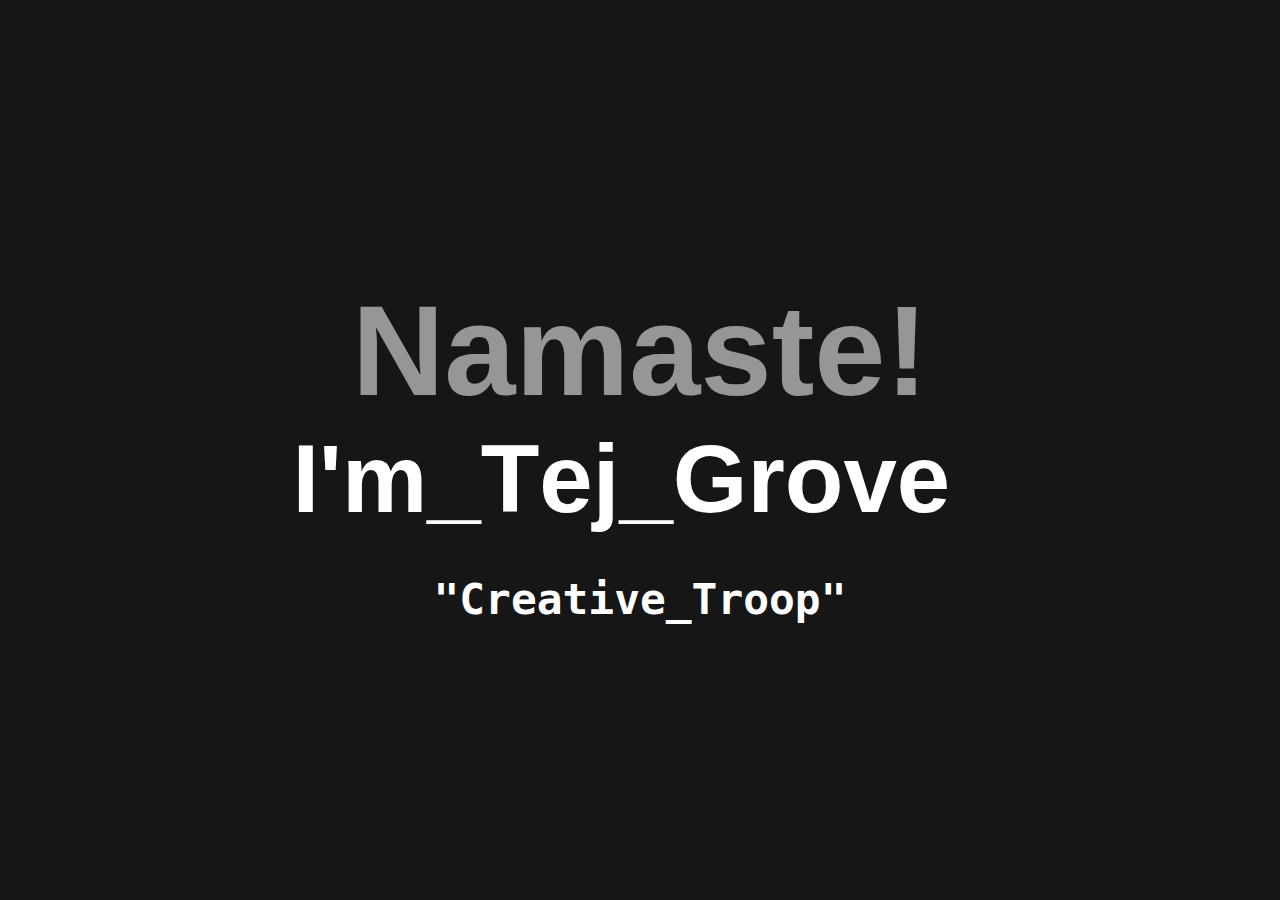
<file: dark using text/index.html>
<!DOCTYPE html>
<html lang="en" dir="ltr">
  <head>
    <meta charset="utf-8">
    <title>DARK MODE</title>
    <link rel="stylesheet" href="style.css">
  </head>
  <body>
    <section>
      <h1>Namaste!</h1>
    <h2 class="hover">I'm_Tej_Grover</h2>
    <h6>"Creative_Troop"</h6>
  </section>
  <script src="./app.js"></script>
  <script src="https://code.jquery.com/jquery-3.5.1.js"></script>
    <script type="text/javascript">
      $(document).ready(function(){
        $('h1').click(function(){
            $('section').toggleClass('light')
        })
      })
    </script>
  </body>
</html>
</file>
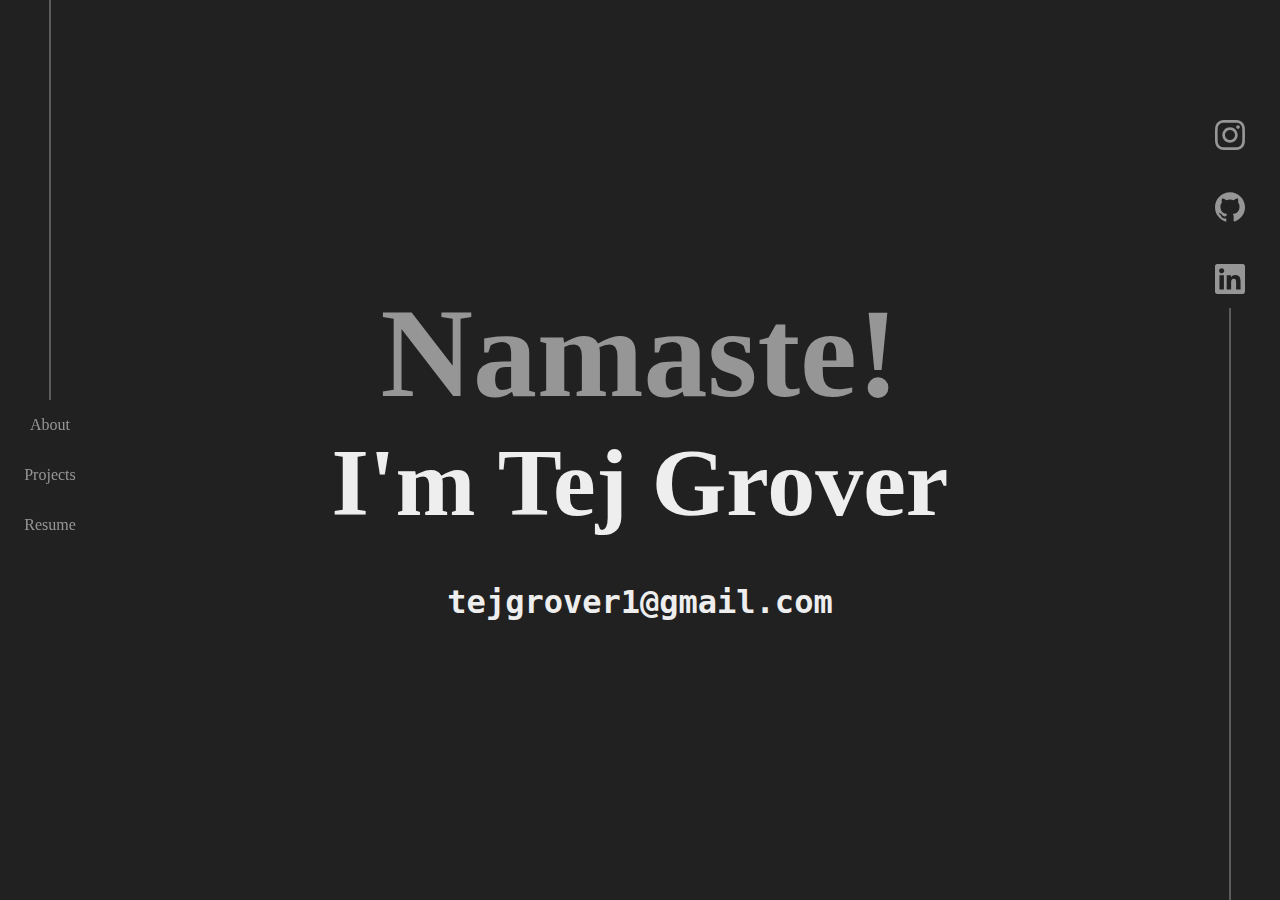
<file: portfolio#1/index.html>
<!DOCTYPE html>
<html lang="en" dir="ltr">
  <head>
    <meta charset="utf-8">
    <meta content="width=device-width, initial-scale=1.0" name="viewport">
    <title>Portfolio Hero</title>
    <link rel="stylesheet" href="style.css">
  </head>
  <STYLE>A {text-decoration: none;} </STYLE>
  <style>
svg#chart {
  background: transparent;
}
#chart line {stroke: rgb(150, 150, 150); stroke-width:1}
</style>

  <body>
    <nav class="social">
        <a href="#insta"><svg class="link1" role="img" viewBox="0 0 24 24" xmlns="http://www.w3.org/2000/svg"><title>Instagram</title><path d="M12 0C8.74 0 8.333.015 7.053.072 5.775.132 4.905.333 4.14.63c-.789.306-1.459.717-2.126 1.384S.935 3.35.63 4.14C.333 4.905.131 5.775.072 7.053.012 8.333 0 8.74 0 12s.015 3.667.072 4.947c.06 1.277.261 2.148.558 2.913.306.788.717 1.459 1.384 2.126.667.666 1.336 1.079 2.126 1.384.766.296 1.636.499 2.913.558C8.333 23.988 8.74 24 12 24s3.667-.015 4.947-.072c1.277-.06 2.148-.262 2.913-.558.788-.306 1.459-.718 2.126-1.384.666-.667 1.079-1.335 1.384-2.126.296-.765.499-1.636.558-2.913.06-1.28.072-1.687.072-4.947s-.015-3.667-.072-4.947c-.06-1.277-.262-2.149-.558-2.913-.306-.789-.718-1.459-1.384-2.126C21.319 1.347 20.651.935 19.86.63c-.765-.297-1.636-.499-2.913-.558C15.667.012 15.26 0 12 0zm0 2.16c3.203 0 3.585.016 4.85.071 1.17.055 1.805.249 2.227.415.562.217.96.477 1.382.896.419.42.679.819.896 1.381.164.422.36 1.057.413 2.227.057 1.266.07 1.646.07 4.85s-.015 3.585-.074 4.85c-.061 1.17-.256 1.805-.421 2.227-.224.562-.479.96-.899 1.382-.419.419-.824.679-1.38.896-.42.164-1.065.36-2.235.413-1.274.057-1.649.07-4.859.07-3.211 0-3.586-.015-4.859-.074-1.171-.061-1.816-.256-2.236-.421-.569-.224-.96-.479-1.379-.899-.421-.419-.69-.824-.9-1.38-.165-.42-.359-1.065-.42-2.235-.045-1.26-.061-1.649-.061-4.844 0-3.196.016-3.586.061-4.861.061-1.17.255-1.814.42-2.234.21-.57.479-.96.9-1.381.419-.419.81-.689 1.379-.898.42-.166 1.051-.361 2.221-.421 1.275-.045 1.65-.06 4.859-.06l.045.03zm0 3.678c-3.405 0-6.162 2.76-6.162 6.162 0 3.405 2.76 6.162 6.162 6.162 3.405 0 6.162-2.76 6.162-6.162 0-3.405-2.76-6.162-6.162-6.162zM12 16c-2.21 0-4-1.79-4-4s1.79-4 4-4 4 1.79 4 4-1.79 4-4 4zm7.846-10.405c0 .795-.646 1.44-1.44 1.44-.795 0-1.44-.646-1.44-1.44 0-.794.646-1.439 1.44-1.439.793-.001 1.44.645 1.44 1.439z"/></svg></a>
        </br><a href="#github"><svg class="links" role="img" viewBox="0 0 24 24" xmlns="http://www.w3.org/2000/svg"><title>GitHub icon</title><path d="M12 .297c-6.63 0-12 5.373-12 12 0 5.303 3.438 9.8 8.205 11.385.6.113.82-.258.82-.577 0-.285-.01-1.04-.015-2.04-3.338.724-4.042-1.61-4.042-1.61C4.422 18.07 3.633 17.7 3.633 17.7c-1.087-.744.084-.729.084-.729 1.205.084 1.838 1.236 1.838 1.236 1.07 1.835 2.809 1.305 3.495.998.108-.776.417-1.305.76-1.605-2.665-.3-5.466-1.332-5.466-5.93 0-1.31.465-2.38 1.235-3.22-.135-.303-.54-1.523.105-3.176 0 0 1.005-.322 3.3 1.23.96-.267 1.98-.399 3-.405 1.02.006 2.04.138 3 .405 2.28-1.552 3.285-1.23 3.285-1.23.645 1.653.24 2.873.12 3.176.765.84 1.23 1.91 1.23 3.22 0 4.61-2.805 5.625-5.475 5.92.42.36.81 1.096.81 2.22 0 1.606-.015 2.896-.015 3.286 0 .315.21.69.825.57C20.565 22.092 24 17.592 24 12.297c0-6.627-5.373-12-12-12"/></svg></a>
        </br>  <a href="#linkedin"><svg class="links" role="img" viewBox="0 0 24 24" xmlns="http://www.w3.org/2000/svg"><title>LinkedIn icon</title><path d="M20.447 20.452h-3.554v-5.569c0-1.328-.027-3.037-1.852-3.037-1.853 0-2.136 1.445-2.136 2.939v5.667H9.351V9h3.414v1.561h.046c.477-.9 1.637-1.85 3.37-1.85 3.601 0 4.267 2.37 4.267 5.455v6.286zM5.337 7.433c-1.144 0-2.063-.926-2.063-2.065 0-1.138.92-2.063 2.063-2.063 1.14 0 2.064.925 2.064 2.063 0 1.139-.925 2.065-2.064 2.065zm1.782 13.019H3.555V9h3.564v11.452zM22.225 0H1.771C.792 0 0 .774 0 1.729v20.542C0 23.227.792 24 1.771 24h20.451C23.2 24 24 23.227 24 22.271V1.729C24 .774 23.2 0 22.222 0h.003z"/></svg></a>
        <svg id="chart" class="svg" width="50" height="1700">
          <line x1="25" y1="0" x2="25" y2="2000"></line>
        </svg>
  </nav>
  <nav class="sidebar">
      <svg id="chart" class="svg" width="50" height="400">
      <line x1="25" y1="0" x2="25" y2="600"></line>
      </svg>
      <a href="#About">About</a>
      <a href="#Projects">Projects</a>
      <a href="#Resume">Resume</a>
  </nav>
    <section>
      <h1 class="click">Namaste!</h1>
    <h2>I'm Tej Grover</h2>
    <a href="mailto:tejgrover1@gmail.com"><h6>tejgrover1@gmail.com</h6></a>
  </section>

  <script src="https://code.jquery.com/jquery-3.5.1.js"></script>
    <script type="text/javascript">
      $(document).ready(function(){
        $('h1.click').click(function(){
            $('section').toggleClass('light')
                $('body').toggleClass('light')
                $('nav').toggleClass('light')
                    $('h6').toggleClass('light')
        })
      })
    </script>
  </body>
</html>
</file>
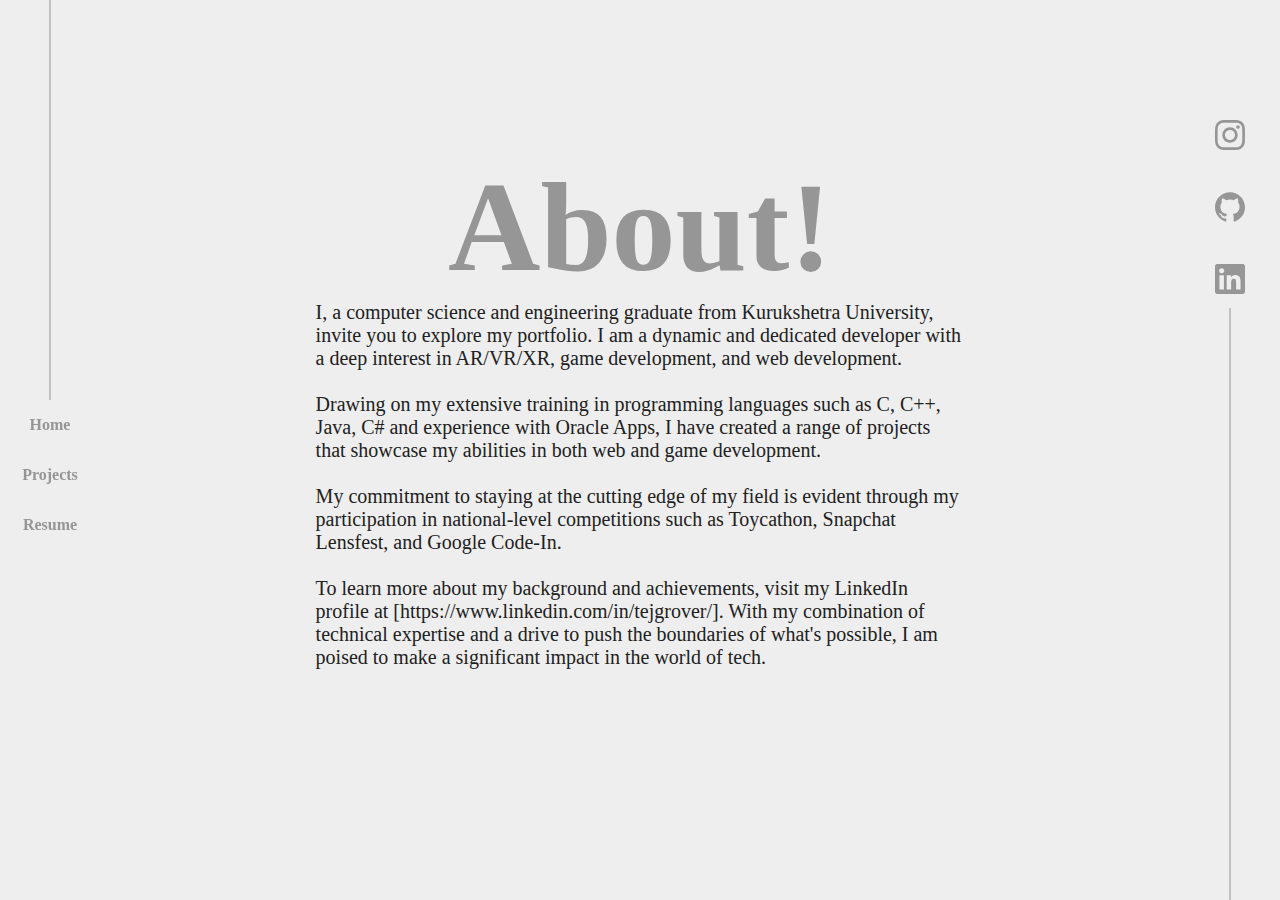
<file: portfolio/about.html>
<!DOCTYPE html>
<html lang="en" dir="ltr">
  <head>
    <meta charset="utf-8">
    <meta content="width=device-width, initial-scale=1.0" name="viewport">
    <title>Portfolio Hero</title>
    <link rel="stylesheet" href="./css/style.css">


  </head>
  <STYLE>A {text-decoration: none;} </STYLE>
  <style>
svg#chart {
  background: transparent;
}
#chart line {stroke: rgb(150, 150, 150); stroke-width:1}
</style>

  <body>
    <nav class="social">
        <a href="https://www.instagram.com/tejgrover/"><svg class="link1" role="img" viewBox="0 0 24 24" xmlns="http://www.w3.org/2000/svg"><title>Instagram</title><path d="M12 0C8.74 0 8.333.015 7.053.072 5.775.132 4.905.333 4.14.63c-.789.306-1.459.717-2.126 1.384S.935 3.35.63 4.14C.333 4.905.131 5.775.072 7.053.012 8.333 0 8.74 0 12s.015 3.667.072 4.947c.06 1.277.261 2.148.558 2.913.306.788.717 1.459 1.384 2.126.667.666 1.336 1.079 2.126 1.384.766.296 1.636.499 2.913.558C8.333 23.988 8.74 24 12 24s3.667-.015 4.947-.072c1.277-.06 2.148-.262 2.913-.558.788-.306 1.459-.718 2.126-1.384.666-.667 1.079-1.335 1.384-2.126.296-.765.499-1.636.558-2.913.06-1.28.072-1.687.072-4.947s-.015-3.667-.072-4.947c-.06-1.277-.262-2.149-.558-2.913-.306-.789-.718-1.459-1.384-2.126C21.319 1.347 20.651.935 19.86.63c-.765-.297-1.636-.499-2.913-.558C15.667.012 15.26 0 12 0zm0 2.16c3.203 0 3.585.016 4.85.071 1.17.055 1.805.249 2.227.415.562.217.96.477 1.382.896.419.42.679.819.896 1.381.164.422.36 1.057.413 2.227.057 1.266.07 1.646.07 4.85s-.015 3.585-.074 4.85c-.061 1.17-.256 1.805-.421 2.227-.224.562-.479.96-.899 1.382-.419.419-.824.679-1.38.896-.42.164-1.065.36-2.235.413-1.274.057-1.649.07-4.859.07-3.211 0-3.586-.015-4.859-.074-1.171-.061-1.816-.256-2.236-.421-.569-.224-.96-.479-1.379-.899-.421-.419-.69-.824-.9-1.38-.165-.42-.359-1.065-.42-2.235-.045-1.26-.061-1.649-.061-4.844 0-3.196.016-3.586.061-4.861.061-1.17.255-1.814.42-2.234.21-.57.479-.96.9-1.381.419-.419.81-.689 1.379-.898.42-.166 1.051-.361 2.221-.421 1.275-.045 1.65-.06 4.859-.06l.045.03zm0 3.678c-3.405 0-6.162 2.76-6.162 6.162 0 3.405 2.76 6.162 6.162 6.162 3.405 0 6.162-2.76 6.162-6.162 0-3.405-2.76-6.162-6.162-6.162zM12 16c-2.21 0-4-1.79-4-4s1.79-4 4-4 4 1.79 4 4-1.79 4-4 4zm7.846-10.405c0 .795-.646 1.44-1.44 1.44-.795 0-1.44-.646-1.44-1.44 0-.794.646-1.439 1.44-1.439.793-.001 1.44.645 1.44 1.439z"/></svg></a>
        <!--</br><a href="https://wa.me/919588336578?text=Hi%20Tej%2C"><svg class="links" role="img" viewBox="0 0 16 16" xmlns="http://www.w3.org/2000/svg"><title>Whatsapp</title><path d="M13.601 2.326A7.854 7.854 0 0 0 7.994 0C3.627 0 .068 3.558.064 7.926c0 1.399.366 2.76 1.057 3.965L0 16l4.204-1.102a7.933 7.933 0 0 0 3.79.965h.004c4.368 0 7.926-3.558 7.93-7.93A7.898 7.898 0 0 0 13.6 2.326zM7.994 14.521a6.573 6.573 0 0 1-3.356-.92l-.24-.144-2.494.654.666-2.433-.156-.251a6.56 6.56 0 0 1-1.007-3.505c0-3.626 2.957-6.584 6.591-6.584a6.56 6.56 0 0 1 4.66 1.931 6.557 6.557 0 0 1 1.928 4.66c-.004 3.639-2.961 6.592-6.592 6.592zm3.615-4.934c-.197-.099-1.17-.578-1.353-.646-.182-.065-.315-.099-.445.099-.133.197-.513.646-.627.775-.114.133-.232.148-.43.05-.197-.1-.836-.308-1.592-.985-.59-.525-.985-1.175-1.103-1.372-.114-.198-.011-.304.088-.403.087-.088.197-.232.296-.346.1-.114.133-.198.198-.33.065-.134.034-.248-.015-.347-.05-.099-.445-1.076-.612-1.47-.16-.389-.323-.335-.445-.34-.114-.007-.247-.007-.38-.007a.729.729 0 0 0-.529.247c-.182.198-.691.677-.691 1.654 0 .977.71 1.916.81 2.049.098.133 1.394 2.132 3.383 2.992.47.205.84.326 1.129.418.475.152.904.129 1.246.08.38-.058 1.171-.48 1.338-.943.164-.464.164-.86.114-.943-.049-.084-.182-.133-.38-.232z"/></svg></a>-->
        </br>
         <a href="https://github.com/tejgrover"><svg class="links" role="img" viewBox="0 0 24 24" xmlns="http://www.w3.org/2000/svg"><title>GitHub</title><path d="M12 .297c-6.63 0-12 5.373-12 12 0 5.303 3.438 9.8 8.205 11.385.6.113.82-.258.82-.577 0-.285-.01-1.04-.015-2.04-3.338.724-4.042-1.61-4.042-1.61C4.422 18.07 3.633 17.7 3.633 17.7c-1.087-.744.084-.729.084-.729 1.205.084 1.838 1.236 1.838 1.236 1.07 1.835 2.809 1.305 3.495.998.108-.776.417-1.305.76-1.605-2.665-.3-5.466-1.332-5.466-5.93 0-1.31.465-2.38 1.235-3.22-.135-.303-.54-1.523.105-3.176 0 0 1.005-.322 3.3 1.23.96-.267 1.98-.399 3-.405 1.02.006 2.04.138 3 .405 2.28-1.552 3.285-1.23 3.285-1.23.645 1.653.24 2.873.12 3.176.765.84 1.23 1.91 1.23 3.22 0 4.61-2.805 5.625-5.475 5.92.42.36.81 1.096.81 2.22 0 1.606-.015 2.896-.015 3.286 0 .315.21.69.825.57C20.565 22.092 24 17.592 24 12.297c0-6.627-5.373-12-12-12"/></svg></a>
        </br>  <a href="https://www.linkedin.com/in/tejgrover/"><svg class="links" role="img" viewBox="0 0 24 24" xmlns="http://www.w3.org/2000/svg"><title>LinkedIn</title><path d="M20.447 20.452h-3.554v-5.569c0-1.328-.027-3.037-1.852-3.037-1.853 0-2.136 1.445-2.136 2.939v5.667H9.351V9h3.414v1.561h.046c.477-.9 1.637-1.85 3.37-1.85 3.601 0 4.267 2.37 4.267 5.455v6.286zM5.337 7.433c-1.144 0-2.063-.926-2.063-2.065 0-1.138.92-2.063 2.063-2.063 1.14 0 2.064.925 2.064 2.063 0 1.139-.925 2.065-2.064 2.065zm1.782 13.019H3.555V9h3.564v11.452zM22.225 0H1.771C.792 0 0 .774 0 1.729v20.542C0 23.227.792 24 1.771 24h20.451C23.2 24 24 23.227 24 22.271V1.729C24 .774 23.2 0 22.222 0h.003z"/></svg></a>
        <svg id="chart" class="svg" width="50" height="1700">
          <line x1="25" y1="0" x2="25" y2="2000"></line>
        </svg>
  </nav>
  <nav class="sidebar">
      <svg id="chart" class="svg" width="50" height="400">
      <line x1="25" y1="0" x2="25" y2="600"></line>
      </svg>
    <strong>
      <a href="./index.html">Home</a>
      <!--<a href="#About">About</a>-->
      <a href="./projects.html">Projects</a>
      <a href="./resume.pdf">Resume</a>
    </strong>
  </nav>
    
<section>
      <div  title="Change Theme!">
        <h1 id="About" class="click">About!</h1></title></div>
	<textarea disabled style="" class="textarea">I, a computer science and engineering graduate from Kurukshetra University, invite you to explore my portfolio. I am a dynamic and dedicated developer with a deep interest in AR/VR/XR, game development, and web development.

Drawing on my extensive training in programming languages such as C, C++, Java, C# and experience with Oracle Apps, I have created a range of projects that showcase my abilities in both web and game development.

My commitment to staying at the cutting edge of my field is evident through my participation in national-level competitions such as Toycathon, Snapchat Lensfest, and Google Code-In.

To learn more about my background and achievements, visit my LinkedIn profile at [https://www.linkedin.com/in/tejgrover/]. With my combination of technical expertise and a drive to push the boundaries of what's possible, I am poised to make a significant impact in the world of tech.</textarea>
    <h6 style="padding-inline: 20% 20%;
writing-mode: horizontal-tb; font-size:20px;"></h6>
  </section>

  <script src="https://code.jquery.com/jquery-3.5.1.js"></script>
    <script type="text/javascript">
      $(document).ready(function(){
        $('h1.click').click(function(){
            $('section').toggleClass('light')
                $('body').toggleClass('light')
                $('nav').toggleClass('light')
                    $('h6').toggleClass('light')
                    $('textarea').toggleClass('light')
        })
      })
    </script>
  </body>
</html>
</file>
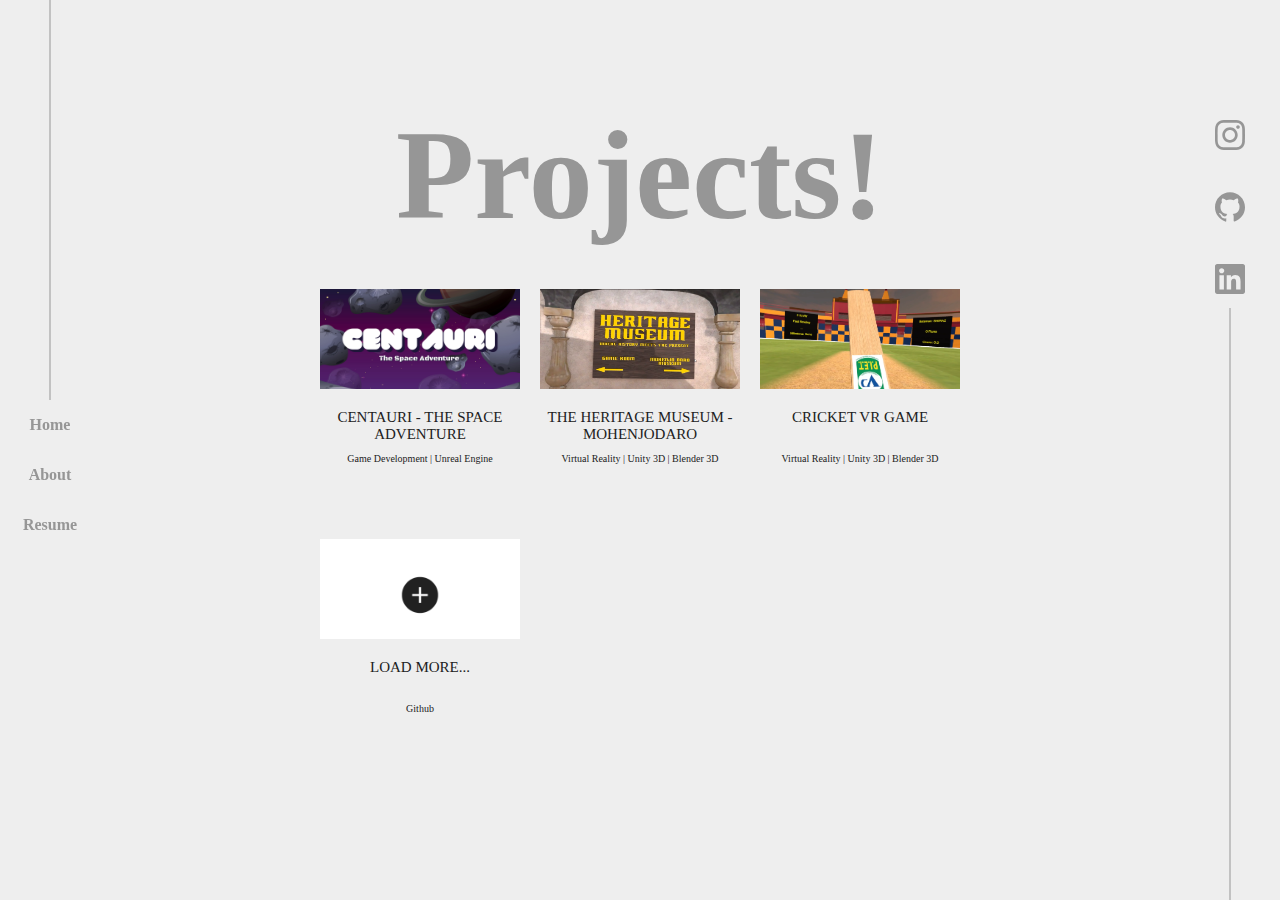
<file: portfolio/projects.html>
<!DOCTYPE html>
<html lang="en" dir="ltr">
  <head>
    <meta charset="utf-8">
    <meta content="width=device-width, initial-scale=1.0" name="viewport">
    <title>Portfolio Hero</title>
    <link rel="stylesheet" href="./css/style.css">

  </head>
  <STYLE>A {text-decoration: none;} </STYLE>
  <style>
svg#chart {
  background: transparent;
}
#chart line {stroke: rgb(150, 150, 150); stroke-width:1}
</style>

  <body>
    <nav class="social">
        <a href="https://www.instagram.com/tejgrover/"><svg class="link1" role="img" viewBox="0 0 24 24" xmlns="http://www.w3.org/2000/svg"><title>Instagram</title><path d="M12 0C8.74 0 8.333.015 7.053.072 5.775.132 4.905.333 4.14.63c-.789.306-1.459.717-2.126 1.384S.935 3.35.63 4.14C.333 4.905.131 5.775.072 7.053.012 8.333 0 8.74 0 12s.015 3.667.072 4.947c.06 1.277.261 2.148.558 2.913.306.788.717 1.459 1.384 2.126.667.666 1.336 1.079 2.126 1.384.766.296 1.636.499 2.913.558C8.333 23.988 8.74 24 12 24s3.667-.015 4.947-.072c1.277-.06 2.148-.262 2.913-.558.788-.306 1.459-.718 2.126-1.384.666-.667 1.079-1.335 1.384-2.126.296-.765.499-1.636.558-2.913.06-1.28.072-1.687.072-4.947s-.015-3.667-.072-4.947c-.06-1.277-.262-2.149-.558-2.913-.306-.789-.718-1.459-1.384-2.126C21.319 1.347 20.651.935 19.86.63c-.765-.297-1.636-.499-2.913-.558C15.667.012 15.26 0 12 0zm0 2.16c3.203 0 3.585.016 4.85.071 1.17.055 1.805.249 2.227.415.562.217.96.477 1.382.896.419.42.679.819.896 1.381.164.422.36 1.057.413 2.227.057 1.266.07 1.646.07 4.85s-.015 3.585-.074 4.85c-.061 1.17-.256 1.805-.421 2.227-.224.562-.479.96-.899 1.382-.419.419-.824.679-1.38.896-.42.164-1.065.36-2.235.413-1.274.057-1.649.07-4.859.07-3.211 0-3.586-.015-4.859-.074-1.171-.061-1.816-.256-2.236-.421-.569-.224-.96-.479-1.379-.899-.421-.419-.69-.824-.9-1.38-.165-.42-.359-1.065-.42-2.235-.045-1.26-.061-1.649-.061-4.844 0-3.196.016-3.586.061-4.861.061-1.17.255-1.814.42-2.234.21-.57.479-.96.9-1.381.419-.419.81-.689 1.379-.898.42-.166 1.051-.361 2.221-.421 1.275-.045 1.65-.06 4.859-.06l.045.03zm0 3.678c-3.405 0-6.162 2.76-6.162 6.162 0 3.405 2.76 6.162 6.162 6.162 3.405 0 6.162-2.76 6.162-6.162 0-3.405-2.76-6.162-6.162-6.162zM12 16c-2.21 0-4-1.79-4-4s1.79-4 4-4 4 1.79 4 4-1.79 4-4 4zm7.846-10.405c0 .795-.646 1.44-1.44 1.44-.795 0-1.44-.646-1.44-1.44 0-.794.646-1.439 1.44-1.439.793-.001 1.44.645 1.44 1.439z"/></svg></a>
        <!--</br><a href="https://wa.me/919588336578?text=Hi%20Tej%2C"><svg class="links" role="img" viewBox="0 0 16 16" xmlns="http://www.w3.org/2000/svg"><title>Whatsapp</title><path d="M13.601 2.326A7.854 7.854 0 0 0 7.994 0C3.627 0 .068 3.558.064 7.926c0 1.399.366 2.76 1.057 3.965L0 16l4.204-1.102a7.933 7.933 0 0 0 3.79.965h.004c4.368 0 7.926-3.558 7.93-7.93A7.898 7.898 0 0 0 13.6 2.326zM7.994 14.521a6.573 6.573 0 0 1-3.356-.92l-.24-.144-2.494.654.666-2.433-.156-.251a6.56 6.56 0 0 1-1.007-3.505c0-3.626 2.957-6.584 6.591-6.584a6.56 6.56 0 0 1 4.66 1.931 6.557 6.557 0 0 1 1.928 4.66c-.004 3.639-2.961 6.592-6.592 6.592zm3.615-4.934c-.197-.099-1.17-.578-1.353-.646-.182-.065-.315-.099-.445.099-.133.197-.513.646-.627.775-.114.133-.232.148-.43.05-.197-.1-.836-.308-1.592-.985-.59-.525-.985-1.175-1.103-1.372-.114-.198-.011-.304.088-.403.087-.088.197-.232.296-.346.1-.114.133-.198.198-.33.065-.134.034-.248-.015-.347-.05-.099-.445-1.076-.612-1.47-.16-.389-.323-.335-.445-.34-.114-.007-.247-.007-.38-.007a.729.729 0 0 0-.529.247c-.182.198-.691.677-.691 1.654 0 .977.71 1.916.81 2.049.098.133 1.394 2.132 3.383 2.992.47.205.84.326 1.129.418.475.152.904.129 1.246.08.38-.058 1.171-.48 1.338-.943.164-.464.164-.86.114-.943-.049-.084-.182-.133-.38-.232z"/></svg></a>-->
        </br>
         <a href="https://github.com/tejgrover"><svg class="links" role="img" viewBox="0 0 24 24" xmlns="http://www.w3.org/2000/svg"><title>GitHub</title><path d="M12 .297c-6.63 0-12 5.373-12 12 0 5.303 3.438 9.8 8.205 11.385.6.113.82-.258.82-.577 0-.285-.01-1.04-.015-2.04-3.338.724-4.042-1.61-4.042-1.61C4.422 18.07 3.633 17.7 3.633 17.7c-1.087-.744.084-.729.084-.729 1.205.084 1.838 1.236 1.838 1.236 1.07 1.835 2.809 1.305 3.495.998.108-.776.417-1.305.76-1.605-2.665-.3-5.466-1.332-5.466-5.93 0-1.31.465-2.38 1.235-3.22-.135-.303-.54-1.523.105-3.176 0 0 1.005-.322 3.3 1.23.96-.267 1.98-.399 3-.405 1.02.006 2.04.138 3 .405 2.28-1.552 3.285-1.23 3.285-1.23.645 1.653.24 2.873.12 3.176.765.84 1.23 1.91 1.23 3.22 0 4.61-2.805 5.625-5.475 5.92.42.36.81 1.096.81 2.22 0 1.606-.015 2.896-.015 3.286 0 .315.21.69.825.57C20.565 22.092 24 17.592 24 12.297c0-6.627-5.373-12-12-12"/></svg></a>
        </br>  <a href="https://www.linkedin.com/in/tejgrover/"><svg class="links" role="img" viewBox="0 0 24 24" xmlns="http://www.w3.org/2000/svg"><title>LinkedIn</title><path d="M20.447 20.452h-3.554v-5.569c0-1.328-.027-3.037-1.852-3.037-1.853 0-2.136 1.445-2.136 2.939v5.667H9.351V9h3.414v1.561h.046c.477-.9 1.637-1.85 3.37-1.85 3.601 0 4.267 2.37 4.267 5.455v6.286zM5.337 7.433c-1.144 0-2.063-.926-2.063-2.065 0-1.138.92-2.063 2.063-2.063 1.14 0 2.064.925 2.064 2.063 0 1.139-.925 2.065-2.064 2.065zm1.782 13.019H3.555V9h3.564v11.452zM22.225 0H1.771C.792 0 0 .774 0 1.729v20.542C0 23.227.792 24 1.771 24h20.451C23.2 24 24 23.227 24 22.271V1.729C24 .774 23.2 0 22.222 0h.003z"/></svg></a>
        <svg id="chart" class="svg" width="50" height="1700">
          <line x1="25" y1="0" x2="25" y2="2000"></line>
        </svg>
  </nav>
  <nav class="sidebar">
      <svg id="chart" class="svg" width="50" height="400">
      <line x1="25" y1="0" x2="25" y2="600"></line>
      </svg>
    <strong>
      <a href="./index.html">Home</a>
      <a href="./about.html">About</a>
      <!--<a href="#Projects">Projects</a>-->
      <a href="./resume.pdf">Resume</a>
    </strong>
  </nav>
    
<section>
      <div  title="Change Theme!">
        <h1 class="click">Projects!</h1></title></div>
	<div class="row section recentworks topspace">
			
			<div class="grid-container">
				
				<div class="grid-item">
					<a class="thumbnail" href="https://youtu.be/DXtVF-tkxVQ">
						<span class="img">
							<img src="assets/images/centauri.png" alt="">
						</span>
						<span class="title">Centauri - The Space Adventure</span>
					</a>

					<span class="details">Game Development | Unreal Engine</span>
				</div>
				
				<div class="grid-item">
					<a class="thumbnail" href="https://youtu.be/EW1M6CKteMw">
						<span class="img">
							<img src="assets/images/toycathon.png" alt="">
						</span>
						<span class="title">The Heritage Museum - Mohenjodaro</span>
					</a>
					<span class="details">Virtual Reality | Unity 3D | Blender 3D</span>
				</div>
				
				<div class="grid-item">
					<a class="thumbnail" href="https://youtu.be/F0DsBuSVG-E">
						<span class="img">
							<img src="assets/images/cricketvr.png" alt="">
						</span>
						<span class="title"><pre>Cricket VR Game

</pre></span>
					</a>
					<span class="details">Virtual Reality | Unity 3D | Blender 3D</span>
				</div>

				<!--<div class="grid-item">
					<a class="thumbnail" href="sidebar-right.html">
						<span class="img">
							<img src="assets/images/s1.jpg" alt="">
						</span>
						<span class="title" >Pure ipsum - development services for people</span>
					</a>
					<span class="details">Web design | Logotype</span>
				</div>
				
				<div class="grid-item">
					<a class="thumbnail" href="sidebar-right.html">
						<span class="img">
							<img src="assets/images/s1.jpg" alt="">
						</span>
						<span class="title">Lorem studios - interior and patio design</span>
					</a>
					<span class="details">Web design | Logotype</span>
				</div>-->

				<div class="grid-item">
					<a class="thumbnail" href="https://github.com/tejgrover?tab=stars">
						<span class="img">
							<img src="assets/images/more.png" alt="">
						</span>
							<span class="title" ><pre>Load More...

</pre></span>
					</a>
					<span class="details">Github</span>
				</div>
			</div>

		</div>
  </section>

  <script src="https://code.jquery.com/jquery-3.5.1.js"></script>
    <script type="text/javascript">
      $(document).ready(function(){
        $('h1.click').click(function(){
            $('section').toggleClass('light')
                $('body').toggleClass('light')
                $('nav').toggleClass('light')
                    $('h6').toggleClass('light')
                    $('textarea').toggleClass('light')
                    $('.details').toggleClass('light')
                    $('.thumbnail').toggleClass('light')
        })
      })
    </script>
  </body>
</html>
</file>
<file: dark using text/style.css>
*{
  margin: 0;
  padding: 0;
  box-sizing: border-box;
  font-family: sans-serif;
}
section{
  height: 100vh;
  font-size: 4rem;
  background: rgb(22, 22, 22);
  color: rgb(255, 255, 255);
  display: flex;
  justify-content: center;
  align-items: center;
  flex-direction: column;
}
section.light{
  background: #fff;
  color: #161616;
}
h1{
  color: rgb(150, 150, 150);
  font-size: 8rem;
  cursor: pointer;
}
h6{
  margin-top: 40px;
  font-family: monospace;
}

span{
  opacity: 0;
  transition: all 0.6s ease;
  transform: translateY(50px);
  display: inline-block;
}
span.fade{
  opacity: 1;
  transform: translateY(0px);
}
/*span.fade:hover{
  color: #0078D7;
}*/
</file>
<file: portfolio#1/style.css>
*{
  margin: 0;
  padding: 0;
  box-sizing: border-box;
  font-family: Eksell-Large;
}
body{

  background: #212121;
  color: #eeeeee;
  display: block;
  overflow: hidden;
}
section{
  height: 100vh;
  font-size: 4rem;
  background: #212121;
  color: #eeeeee;
  display: flex;
  justify-content: center;
  align-items: center;
  flex-direction: column;
  overflow: hidden;
}
section.light{
  background: #eeeeee;
  color: #212121;
}
body.light{
  background: #eeeeee;
  color: #212121;
}
nav{

    background: transparent;
display: flex;
/*justify-content: center;*/
align-items: center;
flex-direction: column;
overflow: hidden;
}

nav.light{

    background: transparent;
  color: #161616;
}
h6.light{
  background: #eeeeee;
  color: #161616;
}
h1.click{
  display: block;
  color: rgb(150, 150, 150);
  font-size: 8rem;
  cursor: pointer;
}
h6{
  padding-top: 5vh;
  font-size: 2rem;
  font-family: monospace;
  color: #eeeeee;
  display: flex;
  justify-content: center;
  align-items: center;
  flex-direction: column;
  cursor: pointer;
  text-decoration: none;
}
.sidebar {
  margin: 0;
  padding: 0;
  width: 100px;
  background-color: transparent;
  position: fixed;
  height: 100%;
  overflow: hidden;
  text-align: center;
}
.social{
  background: transparent;
  right: 0;
  padding: 0;
  width: 100px;
  height: auto;
  position: fixed;
  height: 100%;
  overflow: hidden;
  text-align: center;

}
.link1{
  margin-left: 10px;
    margin-right: 10px;
      margin-bottom: 10px;
        margin-top: 120px;
  width: 30px;
   fill: rgb(150, 150, 150);
}
.links{
  margin: 10px;
  width: 30px;
   fill: rgb(150, 150, 150);
}
.link1:hover{
  fill: #eeeeee;
}
.links:hover{
  fill: #eeeeee;
}
nav.light.social svg:hover{
  fill: #212121;
}
.sidebar a {
  display: block;
  color: rgb(150, 150, 150);
  padding: 16px;
  text-decoration: none;
}

.sidebar a.active {
  background-color: transparent;
  color: #eeeeee;
}

/* Links on mouse-over*/
.sidebar a:hover:not(.active) {
  color: #eeeeee;
}
nav.light.sidebar a:hover{
  color:#212121;
}

nav.content {
  margin-left: 200px;
  padding: 1px 16px;
  height: 1000px;
}

@media screen and (max-width: 800px) {
  .sidebar {
    width: 100%;
    height: auto;
    position: relative;
  }
  .sidebar a {float: left;}
  nav.content {margin-left: 0;}

  h1.click{
    font-size: 6rem;
    cursor: pointer;
  }
  .link1{
    margin-left: 10px;
      margin-right: 10px;
        margin-bottom: 10px;
          margin-top: 10px;
    width: 30px;
     fill: rgb(150, 150, 150);
  }
  h6{

    cursor: pointer;
  }
  section{
    font-size: 3rem;
      height: 80vh;
  }
  .svg{
    display: none;
  }
  nav.sidebar{
  display: flex;
  justify-content: center;
  align-items: center;
  flex-direction: row;

  }
.social{
    background: transparent;
    top: 0;
    left: 0;
    right: 0;
    width: auto;
    height: 100px;
    position: fixed;
  display: flex;
  justify-content: center;
  align-items: flex-end;
  flex-direction: row;

  }
}

@media screen and (max-width: 400px) {
  .sidebar {
    width: 100%;
    height: auto;
    position: relative;
  }
  .sidebar a {float: left;
    text-align: center;
  }
  nav.content {margin-left: 0;}

    h1.click{
      font-size: 4rem;
      cursor: pointer;
    }
    section{
      font-size: 2rem;

        height: 90vh;
    }
    h6{
      font-size: 1.5rem;
      cursor: pointer;

    }
    .svg{
      display: none;
    }
}
@media screen and (max-width: 280px) {
  /*.sidebar a {
    text-align: center;
    float: none;
  }*/
  .sidebar {
    width: 100%;
    height: auto;
    position: relative;
  }
  .sidebar a {float: left;
    text-align: center;
  }
  nav.content {margin-left: 0;}

    h1.click{
      font-size: 2rem;
    }
    section{
      font-size: 1rem;
    }
    h6{
      font-size: 0.5rem;

    }
    .svg{
      display: none;
    }
}
}
</file>
<file: portfolio/css/style.css>
*{
  margin: 0;
  padding: 0;
  box-sizing: border-box;
  font-family: Eksell-Large;
  cursor: url(https://ani.cursors-4u.net/cursors/cur-12/cur1103.ani), url(https://ani.cursors-4u.net/cursors/cur-12/cur1103.png), auto;
}

.wrapper {
  height: 180px;
  width: 180px;
  border-radius: 50%;
  overflow:hidden;
  border:6px solid #fff;
}
.wrapper img {
  height: 100%;
  width: 100%;
  border-radius: 50%;
  filter:grayscale(100%);
  transition: 0.5s ease;
  cursor:pointer;
}

.wrapper img:hover{
 transform: scale(1.1); 
 filter:grayscale(0%);
}

/* Section - Recent works */


.grid-container {
  display: grid;
  column-gap: 20px;
row-gap:200px;
grid-template-columns: 200px 200px 200px;
grid-template-rows: 50px 50px 50px;
}

.details {
  display: block;
  text-align: center;
  font-size: 10px;
color: #212121;
}

.details.light{
color:#fff;
}

.title {
  text-transform: uppercase;
font-size:15px;
  display: block;
  text-indent: 0;
}
.thumbnail {
  display: block;
  margin-bottom: 10px;
  padding: 0;
  text-align: center;
  text-decoration: none;
  color: #212121;
}
.thumbnail.light{
color:#eeeeee;
}
.thumbnail .img {
  display: block;
  width: 100%;
  overflow: hidden;
  height: 100px;
  margin: 40px 0 20px;
  position: relative;
  -webkit-filter: saturate(100%);
}
.thumbnail img {
  width: 100%;
  position: absolute;
  top: 0;
  left: 0;
}
.thumbnail:hover {
  color: rgb(150,150,150);
  text-decoration: none;
}
.thumbnail:hover img {
  -webkit-filter: saturate(0%);
}
.thumbnail:hover .cover {
  opacity: 1;
}

textarea{
    color: #212121;
    background: transparent;
    border: none;
    outline: none;
	resize: none;
        height: 400px;
        width: 700px;
font-size:20px; padding-inline: 2% 2%;
}
textarea.light{
    color: #fff;
    background: transparent;
    border: none;
    outline: none;
}

body{

  background: #eeeeee;
  color: #212121;
  display: block;
  overflow: hidden;
}
section{
  height: 100vh;
  font-size: 4rem;
  background: #eeeeee;
  color: #212121;
  display: flex;
  justify-content: center;
  align-items: center;
  flex-direction: column;
  overflow: hidden;
}
section.light{

  background: #212121;
  color: #eeeeee;
}
body.light{
  background: #212121;
  color: #eeeeee;
}
nav{

    background: transparent;
display: flex;
/*justify-content: center;*/
align-items: center;
flex-direction: column;
overflow: hidden;
}

nav.light{

    background: transparent;
  color: #161616;
}
h6.light{
  /*background: #161616;*/
  color: #eeeeee;
}
h1.click{
  display: block;
  color: rgb(150, 150, 150);
  font-size: 8rem;
  cursor: pointer;
}
h6{
  padding-top: 5vh;
  font-size: 2rem;
  font-family: monospace;
  color: #212121;
  display: flex;
  justify-content: center;
  align-items: center;
  flex-direction: column;
  cursor: pointer;
  text-decoration: none;
}
.sidebar {
  margin: 0;
  padding: 0;
  width: 100px;
  background-color: transparent;
  position: fixed;
  height: 100%;
  overflow: hidden;
  text-align: center;
}
.social{
  background: transparent;
  right: 0;
  padding: 0;
  width: 100px;
  height: auto;
  position: fixed;
  height: 100%;
  overflow: hidden;
  text-align: center;

}
.link1{
  margin-left: 10px;
    margin-right: 10px;
      margin-bottom: 10px;
        margin-top: 120px;
  width: 30px;
   fill: rgb(150, 150, 150);
}
.links{
  margin: 10px;
  width: 30px;
   fill: rgb(150, 150, 150);
}
.link1:hover{
  fill: #212121;
}
.links:hover{
  fill: #212121;
}
nav.light.social svg:hover{
  fill: #eeeeee;
}
.sidebar a {
  display: block;
  color: rgb(150, 150, 150);
  padding: 16px;
  text-decoration: none;
}

.sidebar a.active {
  background-color: transparent;
  color: #eeeeee;
}

/* Links on mouse-over*/
.sidebar a:hover:not(.active) {
  color: #212121;
}
nav.light.sidebar a:hover{
  color:#eeeeee;
}

nav.content {
  margin-left: 200px;
  padding: 1px 16px;
  height: 1000px;
}

@media screen and (max-width: 800px) {
  .sidebar {
    width: 100%;
    height: auto;
    position: relative;
  }
  .sidebar a {float: left;}
  nav.content {margin-left: 0;}

  h1.click{
    font-size: 6rem;
    cursor: pointer;
  }
  .link1{
    margin-left: 10px;
      margin-right: 10px;
        margin-bottom: 10px;
          margin-top: 10px;
    width: 30px;
     fill: rgb(150, 150, 150);
  }
textarea{
    resize: none;
        height: 300px;
        width: 500px;
}



.grid-container {
  display: grid;
  column-gap: 20px;
row-gap:100px;
grid-template-columns: 200px 200px 200px;
grid-template-rows: 50px 50px 50px;
}

.details {
  display: block;
  text-align: center;
  font-size: 0px;
}
.title {
  text-transform: uppercase;
font-size:10px;
  display: block;
  text-indent: 0;
}

  h6{

    cursor: pointer;
  }
  section{
    font-size: 3rem;
      height: 80vh;
  }
  .svg{
    display: none;
  }
  nav.sidebar{
  display: flex;
  justify-content: center;
  align-items: center;
  flex-direction: row;

  }
.social{
    background: transparent;
    top: 90vh;
    left: 0;
    right: 0;
    width: auto;
    position: fixed;
  display: flex;
  justify-content: center;
  align-items: flex-start;
  flex-direction: row;

  }
}

@media screen and (max-width: 450px) {
  .sidebar {
    width: 100%;
    height: auto;
    position: relative;
  }
  .sidebar a {float: left;
    text-align: center;
  }
  nav.content {margin-left: 0;}

    h1.click{
      font-size: 4rem;
      cursor: pointer;
    }
    section{
      font-size: 2rem;

        height: 90vh;
    }


.grid-container {
  display: grid;
  column-gap: 20px;
row-gap:20px;
grid-template-columns: 200px;
grid-template-rows: 30px 30px 30px 30px 30px 30px;
}

.details {
  display: block;
  text-align: center;
  font-size: 0px;
}
.title {
  text-transform: uppercase;
font-size:10px;
  display: block;
  text-indent: 0;
margin: 20px 0 0;
}
.thumbnail .img {
display: none;
  width: 0%;
  height: 0px;
}

textarea{
    resize: none;
        height: 300px;
        width: 300px;
}

    h6{
      font-size: 1.5rem;
      cursor: pointer;

    }
    .svg{
      display: none;
    }
}
@media screen and (max-width: 280px) {
  /*.sidebar a {
    text-align: center;
    float: none;
  }*/
  .sidebar {
    width: 100%;
    height: auto;
    position: relative;
  }
  .sidebar a {float: left;
    text-align: center;
  }
  nav.content {margin-left: 0;}

    h1.click{
      font-size: 2rem;
    }
    section{
      font-size: 1rem;
    }
    h6{
      font-size: 0.5rem;

    }

textarea{
    resize: none;
        height: 300px;
        width: 200px;
}

    .svg{
      display: none;
    }
}
}
</file>
